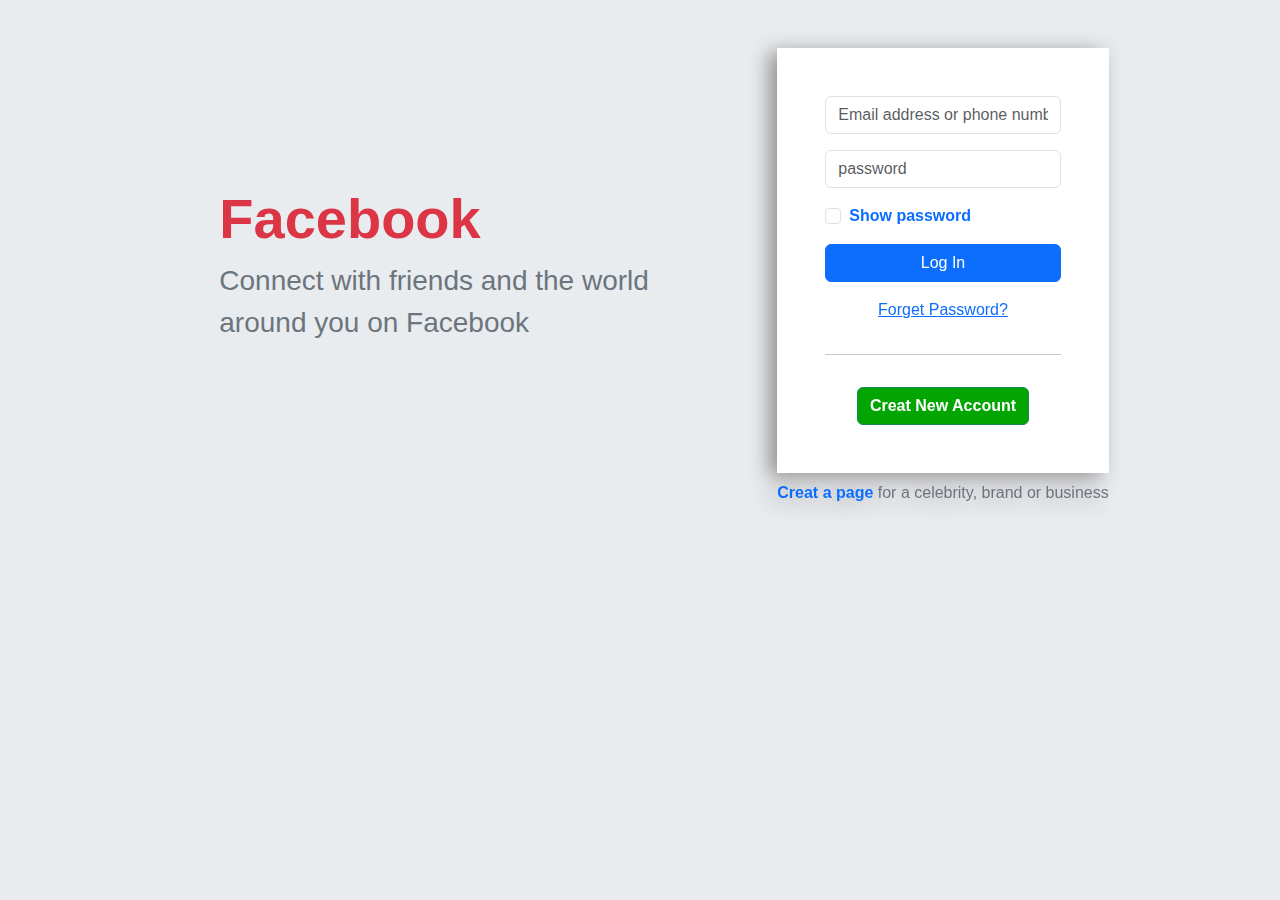
<file: index.html>
<!DOCTYPE html>
<html lang="en">
  <head>
    <meta charset="UTF-8" />
    <meta name="viewport" content="width=device-width, initial-scale=1.0" />
    <link rel="stylesheet" href="../css/bootstrap.min.css" />
    <link rel="stylesheet" href="../css/index.css" />
    <title>facebook</title>
  </head>
  <body class="bg-body-secondary">
    <div
      class="container w-100 d-flex flex-column flex-lg-row justify-content-center column-gap-5 align-items-center"
    >
      <nav
        class="pt-4 ps-5 w-50 d-flex flex-column justify-content-sm-center align-items-lg-start"
      >
        <h1 class="fw-bold text-danger">Facebook</h1>
        <p class="text-secondary fs-3">
          Connect with friends and the world around you on Facebook
        </p>
      </nav>
      <nav
        class="pt-5 d-flex flex-column align-items-sm-center row-gap-2 user-data"
      >
        <div
          class="d-flex flex-column align-items-center justify-content-sm-center bg-white w-100 row-gap-3 p-5"
        >
          <form class="w-100">
            <div class="mb-3">
              <input
                type="email"
                class="form-control"
                id="exampleInputEmail1"
                aria-describedby="emailHelp"
                placeholder="Email address or phone number"
              />
            </div>
            <div class="mb-3">
              <input
                type="password"
                class="form-control"
                id="exampleInputPassword1"
                placeholder="password"
              />
            </div>
            <div class="mb-3 form-check">
              <input
                type="checkbox"
                class="form-check-input"
                id="exampleCheck1"
              />
              <label
                class="form-check-label text-primary fw-bold"
                for="exampleCheck1"
                >Show password</label
              >
            </div>
            <button type="submit" class="btn btn-primary w-100">Log In</button>
          </form>
          <a href="index.html">Forget Password?</a>
          <hr class="w-100" />
          <button type="button" class="btn btn-success fw-semibold cna">
            <a href="form.html" class="text-decoration-none text-white"
              >Creat New Account</a
            >
          </button>
        </div>
        <div class="text-center">
          <p class="text-secondary">
            <span class="text-primary fw-bold">Creat a page</span> for a
            celebrity, brand or business
          </p>
        </div>
      </nav>
    </div>
    <script src="../js/bootstrap.bundle.min.js"></script>
  </body>
</html>
</file>
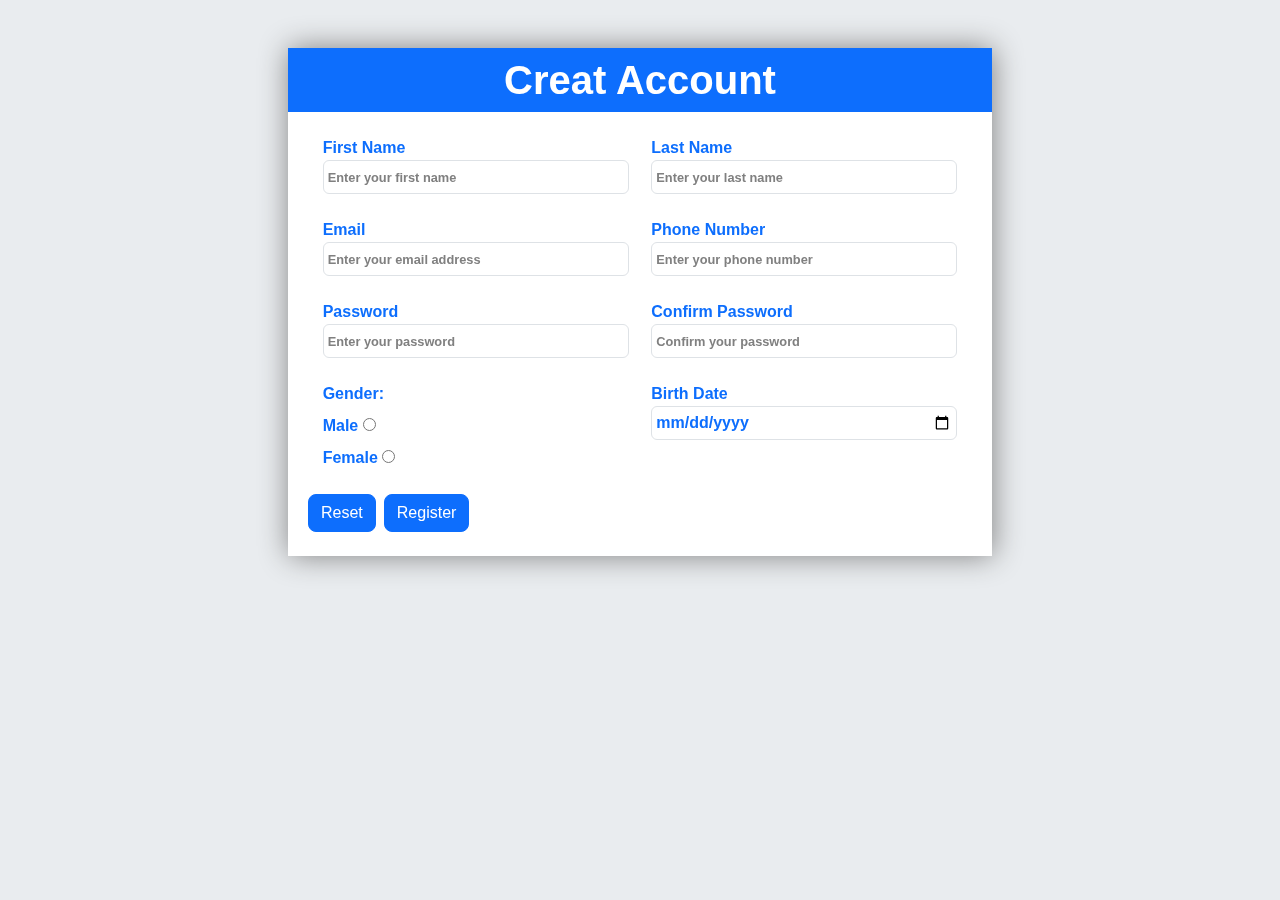
<file: html/form.html>
<!DOCTYPE html>
<html lang="en">
  <head>
    <meta charset="UTF-8" />
    <meta name="viewport" content="width=device-width, initial-scale=1.0" />
    <link rel="stylesheet" href="../css/bootstrap.min.css" />
    <link rel="stylesheet" href="../css/form.css" />
    <title>user data</title>
  </head>
  <body class="bg-body-secondary">
    <header class="d-flex justify-content-center pt-5">
      <footer
        class="d-flex flex-column align-items-center data bg-white pb-4 user-info"
      >
        <div class="bg-primary text-white text-center py-2 w-100">
          <h1 class="m-0 fw-semibold">Creat Account</h1>
        </div>

        <section class="w-100 container d-flex flex-column row-gap-4">
          <div class="d-flex justify-content-evenly pt-4">
            <nav>
              <form class="d-flex flex-column row-gap-4">
                <div class="d-flex flex-column">
                  <label class="text-primary fw-semibold">First Name</label>
                  <input
                    type="text"
                    placeholder="Enter your first name"
                    class="p-1 border rounded border-opacity-75"
                  />
                </div>

                <div class="d-flex flex-column">
                  <label class="text-primary fw-semibold">Email</label>
                  <input
                    type="email"
                    placeholder="Enter your email address"
                    class="p-1 p-1 border rounded border-opacity-75"
                  />
                </div>

                <div class="d-flex flex-column">
                  <label class="text-primary fw-semibold">Password</label>
                  <input
                    type="password"
                    placeholder="Enter your password"
                    class="p-1 p-1 border rounded border-opacity-75"
                  />
                </div>

                <div class="d-flex flex-column row-gap-2">
                  <label class="text-primary fw-semibold">Gender:</label>
                  <div>
                    <label class="text-primary fw-semibold">Male</label>
                    <input type="radio" name="one" />
                  </div>

                  <div>
                    <label class="text-primary fw-semibold">Female</label>
                    <input type="radio" name="one" />
                  </div>
                </div>
              </form>
            </nav>
            <nav>
              <form class="d-flex flex-column row-gap-4">
                <div class="d-flex flex-column">
                  <label class="text-primary fw-semibold">Last Name</label>
                  <input
                    type="text"
                    placeholder="Enter your last name"
                    class="p-1 p-1 border rounded border-opacity-75"
                  />
                </div>

                <div class="d-flex flex-column">
                  <label class="text-primary fw-semibold">Phone Number</label>
                  <input
                    type="text"
                    placeholder="Enter your phone number"
                    class="p-1 p-1 border rounded border-opacity-75"
                  />
                </div>

                <div class="d-flex flex-column">
                  <label class="text-primary fw-semibold"
                    >Confirm Password</label
                  >
                  <input
                    type="password"
                    placeholder="Confirm your password"
                    class="p-1 p-1 border rounded border-opacity-75"
                  />
                </div>

                <div class="d-flex flex-column">
                  <label class="text-primary fw-semibold">Birth Date</label>
                  <input
                    type="date"
                    class="text-primary p-1 p-1 border rounded border-opacity-75"
                  />
                </div>
              </form>
            </nav>
          </div>
          <div class="w-100 d-flex justify-content-start column-gap-2 ms-2">
            <button class="btn btn-primary rounded-3" type="reset">
              Reset
            </button>
            <button class="btn btn-primary rounded-3" type="submit">
              Register
            </button>
          </div>
        </section>
      </footer>
    </header>
    <script src="../js/bootstrap.bundle.min.js"></script>
  </body>
</html>
</file>
<file: css/index.css>
* {
  padding: 0em;
  margin: 0em;
  box-sizing: border-box;
  font-family: sans-serif;
}

h1 {
  font-size: 3.5em;
}

.user-data {
  filter: drop-shadow(-8px 4px 10px rgb(145, 142, 142));
}

.cna {
  background-color: rgb(2, 165, 2);
}

.cna:hover {
  background-color: rgb(4, 143, 4);
}
</file>
<file: css/form.css>
* {
  padding: 0em;
  margin: 0em;
  box-sizing: border-box;
  font-family: sans-serif;
}

.user-info {
  filter: drop-shadow(1px 0px 15px grey);
}

.data nav {
  width: 45%;
}

.data {
  width: 55%;
}

::placeholder {
  color: gray;
  font-size: 0.8em;
}

input {
  color: blue;
  font-weight: bold;
  outline-color: royalblue;
}
</file>
